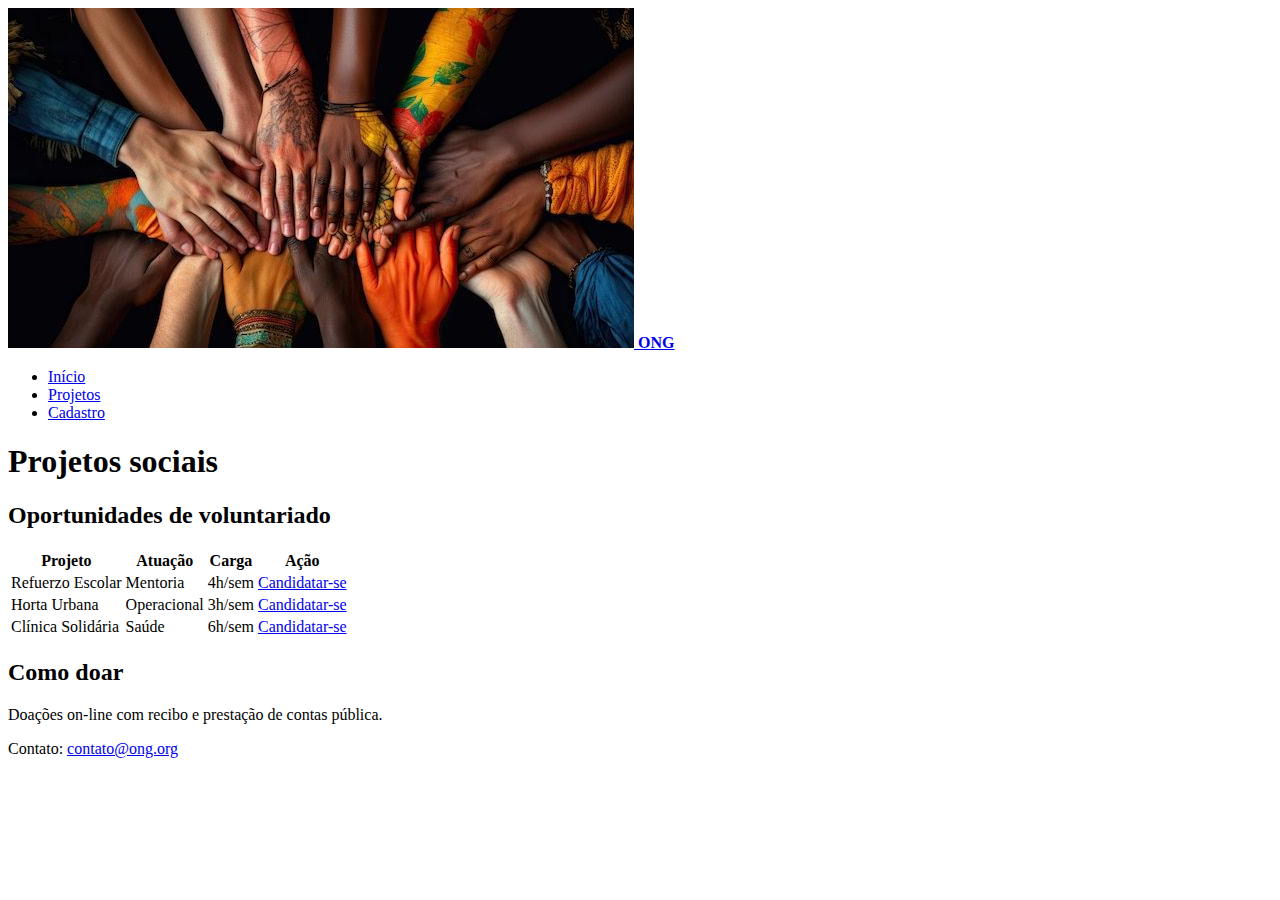
<file: projetos.html>
<!doctype html>
<html lang="pt-BR">
<head>
  <meta charset="utf-8">
  <meta name="viewport" content="width=device-width, initial-scale=1">
  <title>ONG — Projetos</title>
  <link rel="icon" href="img/logo.jpeg" type="image/jpeg">
</head>
<body>
  <header>
    <div class="container topbar">
      <a class="brand" href="index.html">
        <img src="img/logo.jpeg" alt="Logo da ONG">
        <strong>ONG</strong>
      </a>
      <nav>
        <ul>
          <li><a href="index.html">Início</a></li>
          <li><a aria-current="page" href="projetos.html">Projetos</a></li>
          <li><a href="cadastro.html">Cadastro</a></li>
        </ul>
      </nav>
    </div>
  </header>

  <main class="container">
    <h1>Projetos sociais</h1>

    <h2>Oportunidades de voluntariado</h2>
    <table>
      <thead>
        <tr>
          <th>Projeto</th>
          <th>Atuação</th>
          <th>Carga</th>
          <th>Ação</th>
        </tr>
      </thead>
      <tbody>
        <tr>
          <td>Refuerzo Escolar</td>
          <td>Mentoria</td>
          <td>4h/sem</td>
          <td><a href="cadastro.html">Candidatar-se</a></td>
        </tr>
        <tr>
          <td>Horta Urbana</td>
          <td>Operacional</td>
          <td>3h/sem</td>
          <td><a href="cadastro.html">Candidatar-se</a></td>
        </tr>
        <tr>
          <td>Clínica Solidária</td>
          <td>Saúde</td>
          <td>6h/sem</td>
          <td><a href="cadastro.html">Candidatar-se</a></td>
        </tr>
      </tbody>
    </table>

    <h2>Como doar</h2>
    <p>Doações on-line com recibo e prestação de contas pública.</p>
  </main>

  <footer>
    <div class="container">
      <p>Contato: <a href="mailto:contato@ong.org">contato@ong.org</a></p>
    </div>
  </footer>
</body>
</html>
</file>
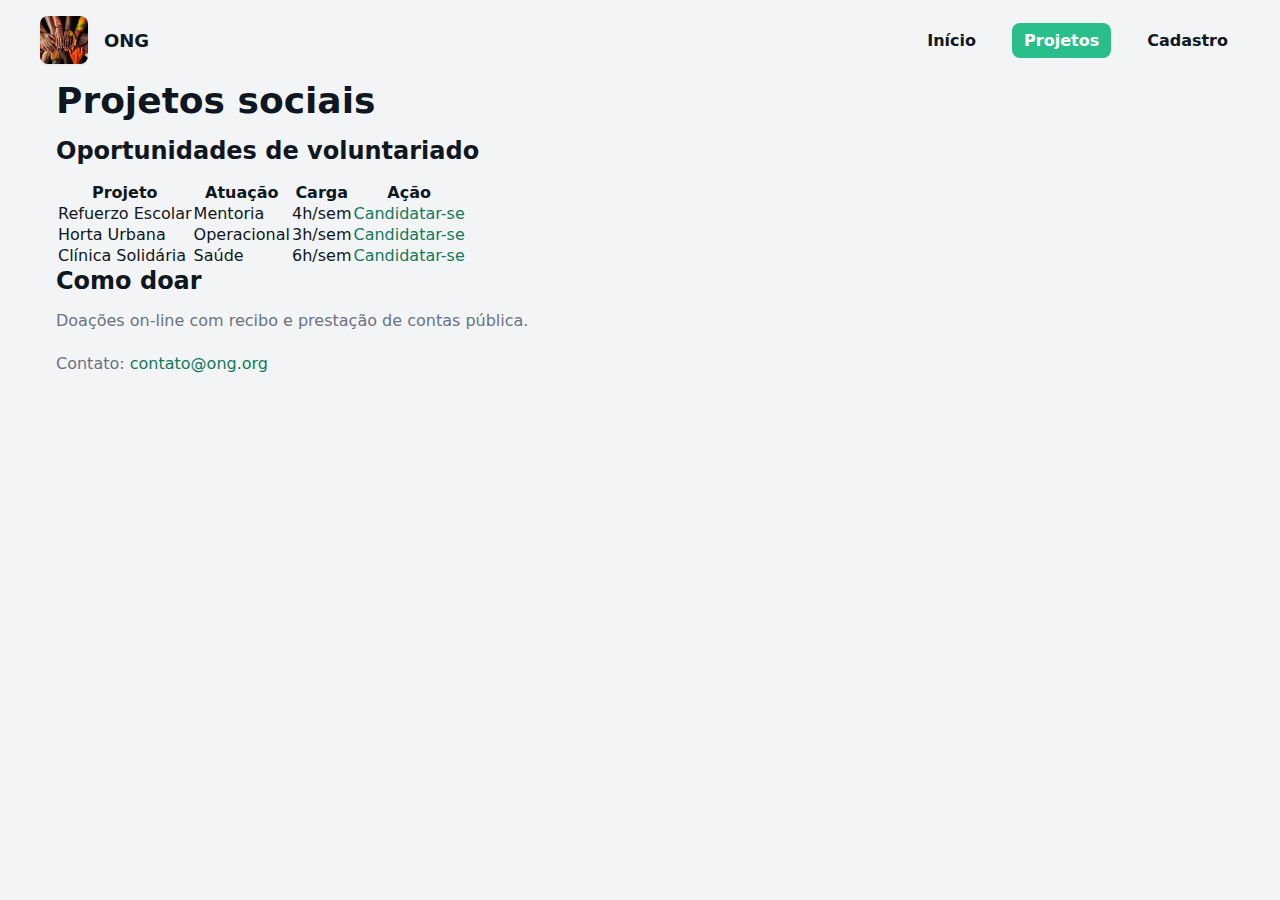
<file: 3 - parte/projetos.html>
<!doctype html>
<html lang="pt-BR">
<head>
  <meta charset="utf-8">
  <meta name="viewport" content="width=device-width, initial-scale=1">
  <title>ONG — Projetos</title>
  <link rel="stylesheet" href="css/style.css">
  <link rel="icon" href="img/logo.jpeg" type="image/jpeg">
</head>
<body>
  <header>
    <div class="container topbar">
      <a class="brand" href="index.html">
        <img src="img/logo.jpeg" alt="Logo da ONG">
        <strong>ONG</strong>
      </a>
      <nav>
        <ul>
          <li><a href="index.html">Início</a></li>
          <li><a aria-current="page" href="projetos.html">Projetos</a></li>
          <li><a href="cadastro.html">Cadastro</a></li>
        </ul>
      </nav>
    </div>
  </header>

  <main class="container">
    <h1>Projetos sociais</h1>

    <h2>Oportunidades de voluntariado</h2>
    <table>
      <thead>
        <tr>
          <th>Projeto</th>
          <th>Atuação</th>
          <th>Carga</th>
          <th>Ação</th>
        </tr>
      </thead>
      <tbody>
        <tr>
          <td>Refuerzo Escolar</td>
          <td>Mentoria</td>
          <td>4h/sem</td>
          <td><a href="cadastro.html">Candidatar-se</a></td>
        </tr>
        <tr>
          <td>Horta Urbana</td>
          <td>Operacional</td>
          <td>3h/sem</td>
          <td><a href="cadastro.html">Candidatar-se</a></td>
        </tr>
        <tr>
          <td>Clínica Solidária</td>
          <td>Saúde</td>
          <td>6h/sem</td>
          <td><a href="cadastro.html">Candidatar-se</a></td>
        </tr>
      </tbody>
    </table>

    <h2>Como doar</h2>
    <p>Doações on-line com recibo e prestação de contas pública.</p>
  </main>

  <footer>
    <div class="container">
      <p>Contato: <a href="mailto:contato@ong.org">contato@ong.org</a></p>
    </div>
  </footer>
</body>
</html>
</file>
<file: 3 - parte/css/style.css>
:root{
    --brand-900: #0b3d2e;
    --brand-700: #127a5a;
    --brand-500: #2abf8a;
    --accent-500: #ffb703;
    --accent-300: #ffd27a;
    --neutral-900: #0f1720;
    --neutral-600: #6b7280;
    --neutral-100: #f3f4f6;
  
    --success: #16a34a;
    --danger: #ef4444;
    --info: #2563eb;
  
    --font-sans: system-ui, -apple-system, "Segoe UI", Roboto, "Helvetica Neue", Arial;
    --fs-hero: 2.25rem;
    --fs-xl: 1.5rem;
    --fs-lg: 1.125rem;
    --fs-md: 1rem;
    --fs-sm: 0.875rem;
  
    --space-1: 8px;
    --space-2: 16px;
    --space-3: 24px;
    --space-4: 32px;
    --space-5: 48px;
    --space-6: 64px;
  
    --container-max: 1200px;
    --gutter: var(--space-2);
    --columns: 12;
  
    --radius-sm: 6px;
    --radius-md: 12px;
  
    --shadow-sm: 0 1px 3px rgba(0,0,0,0.08);
    --shadow-md: 0 6px 20px rgba(0,0,0,0.08);
  }
  
  /* ===============================
     Reset e base
     =============================== */
  *{ box-sizing:border-box; margin:0; padding:0; }
  html, body{
    font-family:var(--font-sans);
    color:var(--neutral-900);
    background-color:var(--neutral-100);
  }
  h1{ font-size:var(--fs-hero); margin-bottom:var(--space-2); }
  h2{ font-size:var(--fs-xl); margin-bottom:var(--space-2); }
  h3{ font-size:var(--fs-lg); margin-bottom:var(--space-2); }
  p{ font-size:var(--fs-md); margin-bottom:var(--space-3); color:var(--neutral-600); }
  a{ color:var(--brand-700); text-decoration:none; }
  a:hover{ text-decoration:underline; }
  
  /* ===============================
     Container e grid
     =============================== */
  .container {
    width: calc(100% - (var(--gutter) * 2));
    max-width: var(--container-max);
    margin: 0 auto;
    padding: 0 var(--gutter);
  }
  .row {
    display: grid;
    grid-template-columns: repeat(var(--columns), 1fr);
    gap: var(--gutter);
  }
  .col-12 { grid-column: span 12; }
  
  /* ===============================
     Navbar responsiva
     =============================== */
  .topbar {
    display: flex;
    align-items: center;
    justify-content: space-between;
    gap: var(--space-3);
    padding: var(--space-2) 0;
  }
  
  .brand {
    display: flex;
    align-items: center;
    gap: var(--space-2);
    text-decoration: none;
    color: var(--neutral-900);
  }
  .brand img {
    width: 48px;
    height: 48px;
    object-fit: cover;
    border-radius: 8px;
    box-shadow: var(--shadow-sm);
  }
  .brand strong {
    font-size: var(--fs-lg);
  }
  
  nav ul {
    list-style: none;
    display: flex;
    gap: var(--space-3);
    margin: 0;
    padding: 0;
  }
  nav a {
    display: inline-block;
    padding: 8px 12px;
    border-radius: 8px;
    font-weight: 600;
    color: var(--neutral-900);
  }
  nav a[aria-current="page"] {
    background: var(--brand-500);
    color: white;
  }
  .nav-toggle {
    display: none;
    background: none;
    border: 0;
    font-size: 1.5rem;
    cursor: pointer;
  }
  
  /* Mobile */
  @media (max-width: 767px) {
    .nav-toggle {
      display: inline-flex;
      align-items: center;
      justify-content: center;
    }
  
    nav ul {
      display: none;
      position: fixed;
      inset: 70px 16px auto 16px;
      background: white;
      flex-direction: column;
      padding: var(--space-3);
      border-radius: 12px;
      box-shadow: var(--shadow-md);
      z-index: 100;
    }
  
    nav ul.show {
      display: flex;
    }
  
    nav a {
      font-size: var(--fs-lg);
    }
  }
  
  /* ===============================
     Formulário estilizado
     =============================== */
  form {
    display: block;
    background: white;
    padding: var(--space-4);
    border-radius: var(--radius-md);
    box-shadow: var(--shadow-sm);
  }
  fieldset {
    border: 1px solid #e5e7eb;
    padding: var(--space-3);
    border-radius: var(--radius-sm);
    margin-bottom: var(--space-3);
  }
  legend {
    font-weight: bold;
    margin-bottom: var(--space-2);
  }
  label {
    display: block;
    margin-bottom: 4px;
    font-weight: 500;
  }
  input, select, textarea {
    width: 100%;
    padding: 10px 12px;
    border-radius: var(--radius-sm);
    border: 1px solid #d1d5db;
    margin-bottom: var(--space-3);
    font-size: var(--fs-md);
    background: #fff;
    transition: border-color .2s, box-shadow .2s;
  }
  input:focus, select:focus, textarea:focus {
    border-color: var(--brand-700);
    box-shadow: 0 0 0 3px rgba(42,191,138,0.1);
    outline: none;
  }
  input:invalid {
    border-color: var(--danger);
  }
  input:valid {
    border-color: var(--success);
  }
  button {
    padding: 10px 16px;
    border: none;
    border-radius: var(--radius-sm);
    background: var(--brand-700);
    color: #fff;
    font-weight: 600;
    cursor: pointer;
  }
  button:hover {
    background: var(--brand-500);
  }
  
  /* ===============================
     Cards de projetos (opcional)
     =============================== */
  .cards {
    display: grid;
    grid-template-columns: 1fr;
    gap: var(--space-3);
  }
  .card {
    background: white;
    border-radius: var(--radius-md);
    box-shadow: var(--shadow-sm);
    padding: var(--space-3);
  }
  @media (min-width: 768px) {
    .cards { grid-template-columns: repeat(3, 1fr); }
  }
  
nav.js

   :root{
    --brand-900: #0b3d2e;
    --brand-700: #127a5a;
    --brand-500: #2abf8a;
    --accent-500: #ffb703;
    --accent-300: #ffd27a;
    --neutral-900: #0f1720;
    --neutral-600: #6b7280;
    --neutral-100: #f3f4f6;
  
    --success: #16a34a;
    --danger: #ef4444;
    --info: #2563eb;
  
    --font-sans: system-ui, -apple-system, "Segoe UI", Roboto, "Helvetica Neue", Arial;
    --fs-hero: 2.25rem;
    --fs-xl: 1.5rem;
    --fs-lg: 1.125rem;
    --fs-md: 1rem;
    --fs-sm: 0.875rem;
  
    --space-1: 8px;
    --space-2: 16px;
    --space-3: 24px;
    --space-4: 32px;
    --space-5: 48px;
    --space-6: 64px;
  
    --container-max: 1200px;
    --gutter: var(--space-2);
    --columns: 12;
  
    --radius-sm: 6px;
    --radius-md: 12px;
  
    --shadow-sm: 0 1px 3px rgba(0,0,0,0.08);
    --shadow-md: 0 6px 20px rgba(0,0,0,0.08);
  }
  
  /* ===============================
     Reset e base
     =============================== */
  *{ box-sizing:border-box; margin:0; padding:0; }
  html, body{
    font-family:var(--font-sans);
    color:var(--neutral-900);
    background-color:var(--neutral-100);
  }
  h1{ font-size:var(--fs-hero); margin-bottom:var(--space-2); }
  h2{ font-size:var(--fs-xl); margin-bottom:var(--space-2); }
  h3{ font-size:var(--fs-lg); margin-bottom:var(--space-2); }
  p{ font-size:var(--fs-md); margin-bottom:var(--space-3); color:var(--neutral-600); }
  a{ color:var(--brand-700); text-decoration:none; }
  a:hover{ text-decoration:underline; }
  
  /* ===============================
     Container e grid
     =============================== */
  .container {
    width: calc(100% - (var(--gutter) * 2));
    max-width: var(--container-max);
    margin: 0 auto;
    padding: 0 var(--gutter);
  }
  .row {
    display: grid;
    grid-template-columns: repeat(var(--columns), 1fr);
    gap: var(--gutter);
  }
  .col-12 { grid-column: span 12; }
  
  /* ===============================
     Navbar responsiva
     =============================== */
  .topbar {
    display: flex;
    align-items: center;
    justify-content: space-between;
    gap: var(--space-3);
    padding: var(--space-2) 0;
  }
  
  .brand {
    display: flex;
    align-items: center;
    gap: var(--space-2);
    text-decoration: none;
    color: var(--neutral-900);
  }
  .brand img {
    width: 48px;
    height: 48px;
    object-fit: cover;
    border-radius: 8px;
    box-shadow: var(--shadow-sm);
  }
  .brand strong {
    font-size: var(--fs-lg);
  }
  
  nav ul {
    list-style: none;
    display: flex;
    gap: var(--space-3);
    margin: 0;
    padding: 0;
  }
  nav a {
    display: inline-block;
    padding: 8px 12px;
    border-radius: 8px;
    font-weight: 600;
    color: var(--neutral-900);
  }
  nav a[aria-current="page"] {
    background: var(--brand-500);
    color: white;
  }
  .nav-toggle {
    display: none;
    background: none;
    border: 0;
    font-size: 1.5rem;
    cursor: pointer;
  }
  
  /* Mobile */
  @media (max-width: 767px) {
    .nav-toggle {
      display: inline-flex;
      align-items: center;
      justify-content: center;
    }
  
    nav ul {
      display: none;
      position: fixed;
      inset: 70px 16px auto 16px;
      background: white;
      flex-direction: column;
      padding: var(--space-3);
      border-radius: 12px;
      box-shadow: var(--shadow-md);
      z-index: 100;
    }
  
    nav ul.show {
      display: flex;
    }
  
    nav a {
      font-size: var(--fs-lg);
    }
  }
  
  /* ===============================
     Formulário estilizado
     =============================== */
  form {
    display: block;
    background: white;
    padding: var(--space-4);
    border-radius: var(--radius-md);
    box-shadow: var(--shadow-sm);
  }
  fieldset {
    border: 1px solid #e5e7eb;
    padding: var(--space-3);
    border-radius: var(--radius-sm);
    margin-bottom: var(--space-3);
  }
  legend {
    font-weight: bold;
    margin-bottom: var(--space-2);
  }
  label {
    display: block;
    margin-bottom: 4px;
    font-weight: 500;
  }
  input, select, textarea {
    width: 100%;
    padding: 10px 12px;
    border-radius: var(--radius-sm);
    border: 1px solid #d1d5db;
    margin-bottom: var(--space-3);
    font-size: var(--fs-md);
    background: #fff;
    transition: border-color .2s, box-shadow .2s;
  }
  input:focus, select:focus, textarea:focus {
    border-color: var(--brand-700);
    box-shadow: 0 0 0 3px rgba(42,191,138,0.1);
    outline: none;
  }
  input:invalid {
    border-color: var(--danger);
  }
  input:valid {
    border-color: var(--success);
  }
  button {
    padding: 10px 16px;
    border: none;
    border-radius: var(--radius-sm);
    background: var(--brand-700);
    color: #fff;
    font-weight: 600;
    cursor: pointer;
  }
  button:hover {
    background: var(--brand-500);
  }
  
  /* ===============================
     Cards de projetos (opcional)
     =============================== */
  .cards {
    display: grid;
    grid-template-columns: 1fr;
    gap: var(--space-3);
  }
  .card {
    background: white;
    border-radius: var(--radius-md);
    box-shadow: var(--shadow-sm);
    padding: var(--space-3);
  }
  @media (min-width: 768px) {
    .cards { grid-template-columns: repeat(3, 1fr); }
  }
</file>
